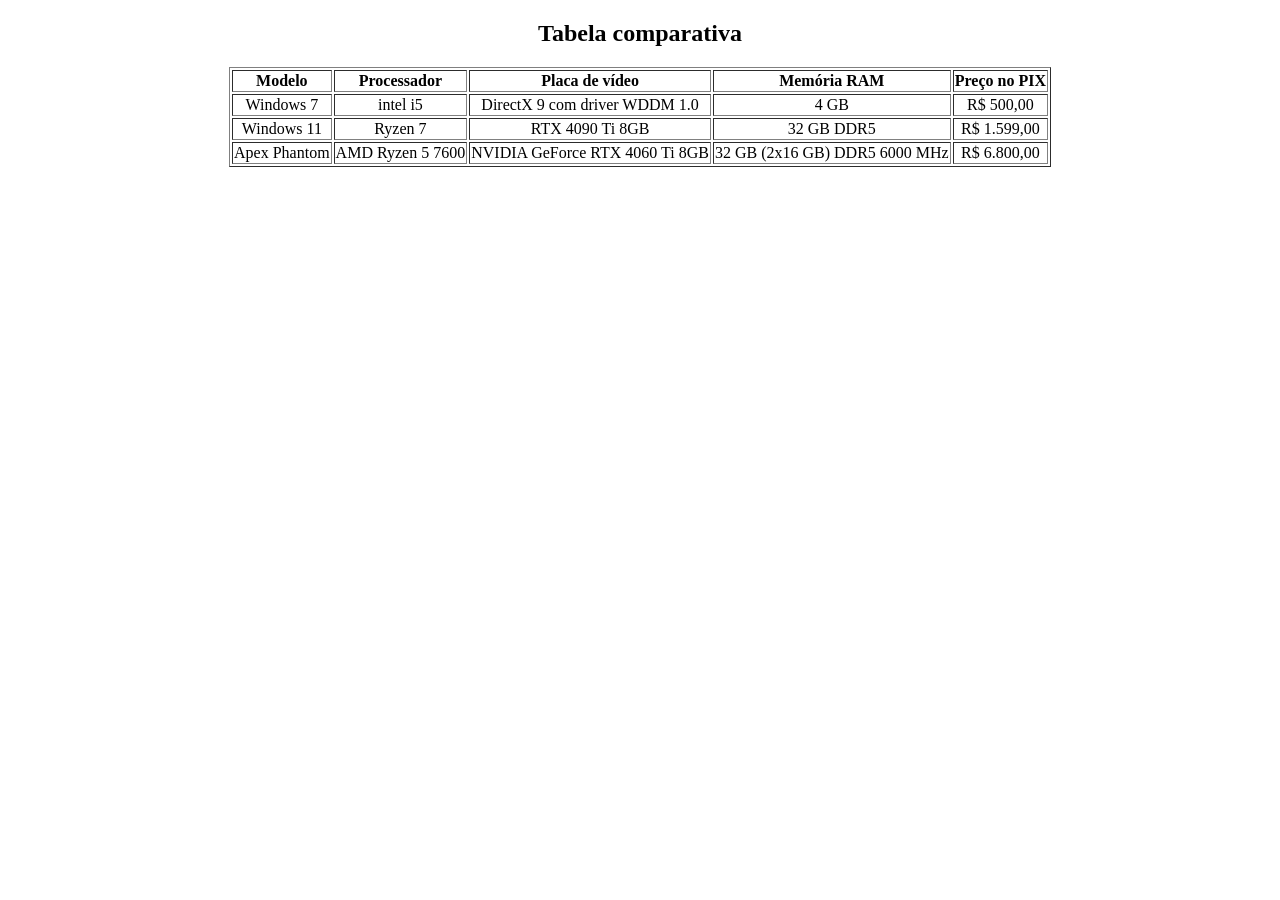
<file: atv/index.html>
<!DOCTYPE html>
<html lang="pt-BR">
<head>
    <meta charset="UTF-8">
    <meta name="viewport" content="width=device-width, initial-scale=1.0">
    <title>Tabela</title>
    <link rel="stylesheet" href="style.css">
</head>
<h2>Tabela comparativa </h2>
<body>
    <table border="1">
        <tr>
            <th>Modelo</th>
            <th>Processador</th>
            <th>Placa de vídeo</th>
            <th>Memória RAM</th>
            <th>Preço no PIX</th>
        </tr>
        <tbody>
        <tr>
            <td>Windows 7</td>
            <td>intel i5</td>
            <td>DirectX 9 com driver WDDM 1.0</td>
            <td>4 GB</td>
            <td>R$ 500,00</td>
        </tr>
        <tr>
            <td>Windows 11</td>
            <td>Ryzen 7</td>
            <td>RTX 4090 Ti 8GB </td>
            <td>32 GB  DDR5</td>
            <td>R$ 1.599,00</td>
        </tr>
        <tr>
            <td>Apex Phantom</td>
            <td>AMD Ryzen 5 7600</td>
            <td>NVIDIA GeForce RTX 4060 Ti 8GB</td>
            <td>32 GB (2x16 GB) DDR5 6000 MHz</td>
            <td>R$ 6.800,00</td>
        </tr>
        </Tbody>
</body>
</html>
</file>
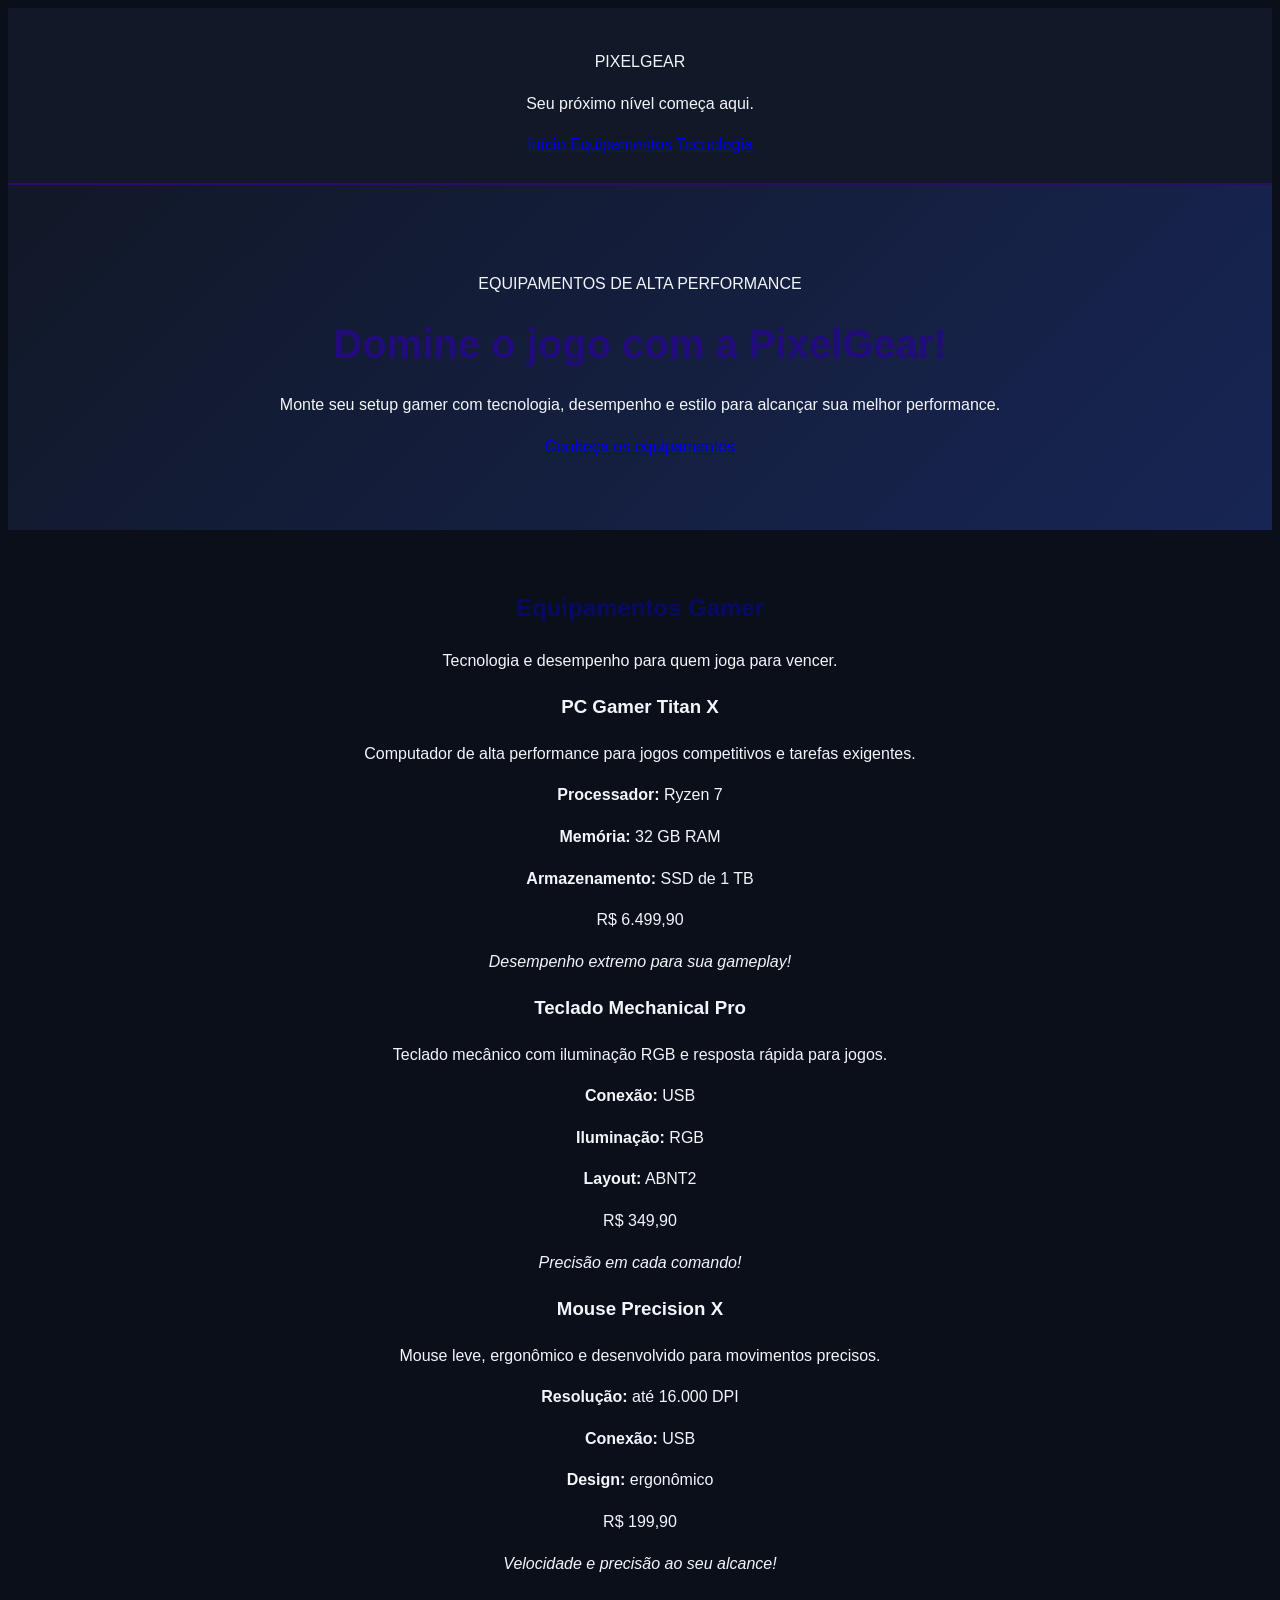
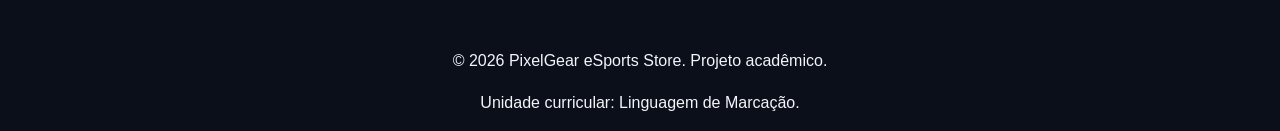
<file: S4_AT2_R4_LIMA/PixelGear/index.Html>
<!DOCTYPE html>
<html lang="pt-BR">
<head>
    <!-- Configura a codificação de caracteres -->
    <meta charset="UTF-8">

    <!-- Adapta a página a celulares e computadores -->
    <meta name="viewport" content="width=device-width, initial-scale=1.0">

    <!-- Descrição para mecanismos de busca -->
    <meta name="description" content="PixelGear eSports Store: PCs gamers e periféricos de alta performance.">

    <!-- Título da aba do navegador -->
    <title>PixelGear eSports Store | Loja Gamer</title>

    <!-- Conecta o arquivo CSS -->
    <link rel="stylesheet" href="style.css">
</head>

<body>
    <!-- Cabeçalho da loja -->
    <header class="topo">
        <p class="logo">PIXEL<span>GEAR</span></p>
        <p class="slogan">Seu próximo nível começa aqui.</p>

        <!-- Menu de navegação -->
        <nav aria-label="Navegação principal">
            <a href="#inicio">Início</a>
            <a href="#equipamentos">Equipamentos</a>
            <a href="#tecnologia">Tecnologia</a>
        </nav>
    </header>

    <main>
        <!-- Apresentação principal -->
        <section id="inicio" class="banner">
            <p class="destaque">EQUIPAMENTOS DE ALTA PERFORMANCE</p>

            <h1>Domine o jogo com a PixelGear!</h1>

            <p>
                Monte seu setup gamer com tecnologia, desempenho
                e estilo para alcançar sua melhor performance.
            </p>

            <a class="botao" href="#equipamentos">Conheça os equipamentos</a>
        </section>

        <!-- Apresentação dos equipamentos -->
        <section id="equipamentos" class="produtos">
            <header class="titulo-secao">
                <h2>Equipamentos Gamer</h2>
                <p>Tecnologia e desempenho para quem joga para vencer.</p>
            </header>

            <div class="grade-produtos">

                <!-- Primeiro equipamento: computador gamer -->
                <article class="produto">
                  
                    <h3>PC Gamer Titan X</h3>

                    <p>
                        Computador de alta performance para jogos
                        competitivos e tarefas exigentes.
                    </p>

                    <p><strong>Processador:</strong> Ryzen 7</p>
                    <p><strong>Memória:</strong> 32 GB RAM</p>
                    <p><strong>Armazenamento:</strong> SSD de 1 TB</p>

                    <p class="preco">R$ 6.499,90</p>

                    <p><em>Desempenho extremo para sua gameplay!</em></p>
                    
                </article>

                <!-- Segundo equipamento: teclado gamer -->
                <article class="produto">
                
                    <h3>Teclado Mechanical Pro</h3>

                    <p>
                        Teclado mecânico com iluminação RGB
                        e resposta rápida para jogos.
                    </p>

                    <p><strong>Conexão:</strong> USB</p>
                    <p><strong>Iluminação:</strong> RGB</p>
                    <p><strong>Layout:</strong> ABNT2</p>

                    <p class="preco">R$ 349,90</p>

                    <p><em>Precisão em cada comando!</em></p>
                </article>

                <!-- Terceiro equipamento: mouse gamer -->
                <article class="produto">
                
                    <h3>Mouse Precision X</h3>

                    <p>
                        Mouse leve, ergonômico e desenvolvido
                        para movimentos precisos.
                    </p>

                    <p><strong>Resolução:</strong> até 16.000 DPI</p>
                    <p><strong>Conexão:</strong> USB</p>
                    <p><strong>Design:</strong> ergonômico</p>

                    <p class="preco">R$ 199,90</p>

                    <p><em>Velocidade e precisão ao seu alcance!</em></p>
                </article>

            </div>
        </section>

       
    </main>

    <!-- Rodapé da página -->
    <footer class="rodape">
        <p>&copy; 2026 PixelGear eSports Store. Projeto acadêmico.</p>
        <p>Unidade curricular: Linguagem de Marcação.</p>
    </footer>
</body>
</html>
</file>
<file: atv/style.css>
body{
    background-color: rgb(255, 255, 255);
    text-align: center;
    
}table {
  margin: 0 auto;
}
</file>
<file: S4_AT2_R4_LIMA/PixelGear/style.css>
{
    margin: 0;
    padding: 0;
    box-sizing: border-box;
}
body {
    background-color: #0b0f19;
    color: #f2f5f9;
    font-family: Arial, Helvetica, sans-serif;
    line-height: 1.6;
}
.topo {
    background-color: #111827;
    padding: 25px;
    text-align: center;
    border-bottom: 2px solid #32086e;
}
.banner {
    background: linear-gradient(135deg, #111827, #172554);
    text-align: center;
    padding: 70px 20px;
}

.banner h1 {
    color: #220b7c;
    font-size: 40px;
    margin: 15px;
}



.produtos,
.sobre,
.tecnologia,
.contato {
    padding: 40px 8%;
}

.titulo-secao,
.tecnologia,
.contato {
    text-align: center;
}

h2 {
    color: #00f5
    
}
h1,h2,h3,p {text-align: center;}
</file>
